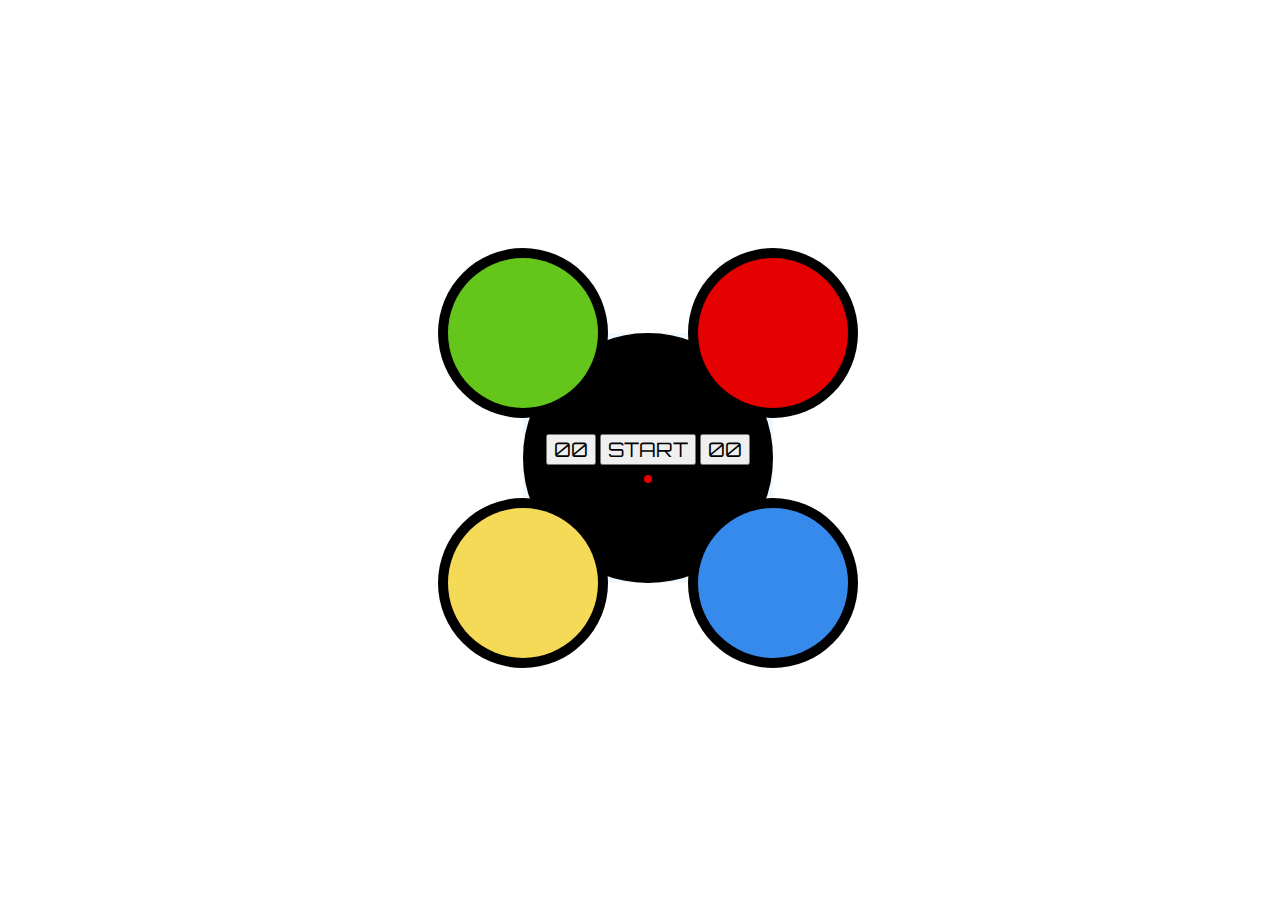
<file: index.html>
<!DOCTYPE html>
<html lang="en">

<head>
    <meta charset="UTF-8">
    <meta http-equiv="X-UA-Compatible" content="IE=edge">
    <meta name="viewport" content="width=device-width, initial-scale=1.0">
    <title>Document</title>
    <link rel="preconnect" href="https://fonts.googleapis.com">
    <link rel="preconnect" href="https://fonts.gstatic.com" crossorigin>
    <link href="https://fonts.googleapis.com/css2?family=Orbitron:wght@500&display=swap" rel="stylesheet">
    <link rel="stylesheet" href="style.css">
</head>

<body>
    <div id="main">
        <div class="top-left play-btn">
            <div id="top-left"></div>
        </div>
        <div class="top-right play-btn">
            <div id="top-right"></div>
        </div>
        <div class="bot-left play-btn">
            <div id="bot-left"></div>
        </div>
        <div class="bot-right play-btn">
            <div id="bot-right"></div>
        </div>
        <div id="result">
            <div>
                <button class="left">00</button>
                <button class="start">START</button>
                <button class="rigth">00</button>
                <div id="light" class="stop-light"></div>
            </div>
        </div>
    </div>
    <script src="script.js"></script>
</body>

</html>
</file>
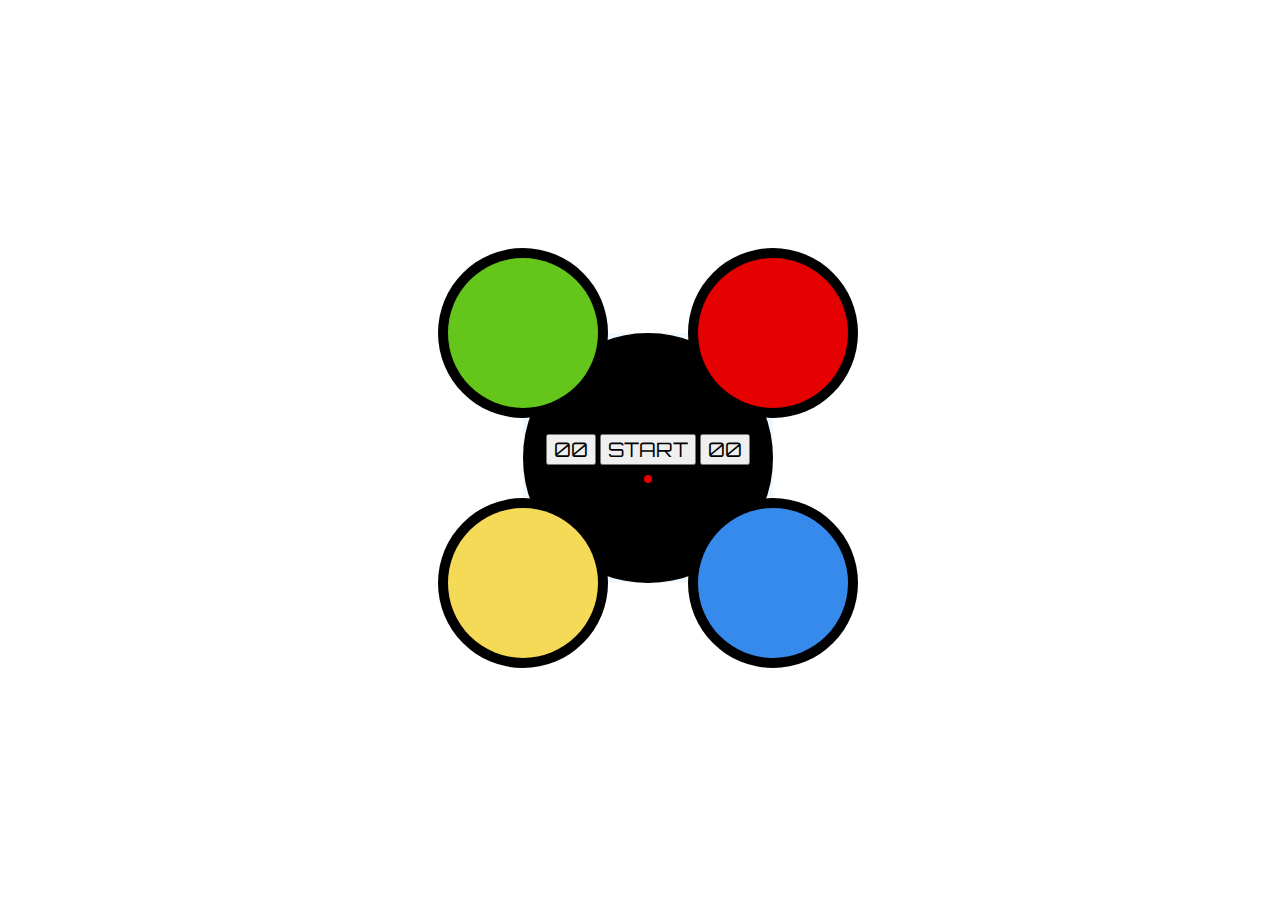
<file: assignment-02.html>
<!DOCTYPE html>
<html lang="en">

<head>
    <meta charset="UTF-8">
    <meta http-equiv="X-UA-Compatible" content="IE=edge">
    <meta name="viewport" content="width=device-width, initial-scale=1.0">
    <title>Document</title>
    <link rel="preconnect" href="https://fonts.googleapis.com">
    <link rel="preconnect" href="https://fonts.gstatic.com" crossorigin>
    <link href="https://fonts.googleapis.com/css2?family=Orbitron:wght@500&display=swap" rel="stylesheet">
    <link rel="stylesheet" href="assignment-02.css">
</head>

<body>
    <div id="main">
        <div class="top-left play-btn">
            <div id="top-left"></div>
        </div>
        <div class="top-right play-btn">
            <div id="top-right"></div>
        </div>
        <div class="bot-left play-btn">
            <div id="bot-left"></div>
        </div>
        <div class="bot-right play-btn">
            <div id="bot-right"></div>
        </div>
        <div id="result">
            <div>
                <button class="left">00</button>
                <button class="start">START</button>
                <button class="rigth">00</button>
                <div id="light" class="stop-light"></div>
            </div>
        </div>
    </div>
    <script src="assignment-02.js"></script>
</body>

</html>
</file>
<file: style.css>
:root{
    --green:#64c51b;
    --green-hover:#c3ff96;
    --red: #e50001;
    --red-hover: #ffa5a5;
    --yellow: #f5da58;
    --yellow-hover: #fdf3bf;
    --blue: #368aeb;
    --blue-hover:  #c2dcfb;
}

body{
    display: flex;
    width: 100vw;
    height: 100vh;
    justify-content: center;
    align-items: center;
    font-family: 'Orbitron', sans-serif;
}
#main{
    height: 250px;
    width: 250px;
    position: relative;
    background-color: aliceblue;
}

#result{
    width: 250px;
    height: 250px;
    background-color: black;
    position: absolute;
    top: 50%;
    left: 50%;
    transform: translate(-50%,-50%);
    border-radius: 50%;
    color: white;
    display: flex;
    justify-content: center;
    align-items: center;

}

.play-btn{
    width: 170px;
    height: 170px;
    border-radius: 50%;
    background-color: black;
    position: absolute;
    z-index: 10;
    cursor: pointer;
}

.play-btn div{
    position: absolute;
    width: 150px;
    height: 150px;
    border-radius: 50%;
    z-index: 5;
    top: 50%;
    left: 50%;
    transform: translate(-50%,-50%);
}

.top-left{
    top: 0;
    left: 0;
    transform: translate(-50%,-50%);
}
#top-left{
    background-color: var(--green);
}

.top-right{
    top: 0;
    right: 0;
    transform: translate(50%,-50%);
}

#top-right{
    background-color: var(--red);
}

.bot-left{
    bottom: 0;
    left: 0;
    transform: translate(-50%,50%);
}
#bot-left{
    background-color: var(--yellow);
}

.bot-right{
    bottom: 0;
    right: 0;
    transform: translate(50%,50%);
}
#bot-right{
    background-color: var(--blue);
}
#result button{
    font-family: 'Orbitron', sans-serif;  
    font-size: 20px;      
}


#result .left{
    font-family: 'Orbitron', sans-serif;

}

#result .start{
    font-family: 'Orbitron', sans-serif;
    cursor: pointer;
}

#result .right{
    font-family: 'Orbitron', sans-serif;
}

#light{
    width: 8px;
    height: 8px;
    border-radius: 50%;
    margin: auto;
    margin-top: 10px;
}
.start-light{
    background-color: var(--green);
}
.stop-light{
    background-color: var(--red);
}
#top-left.flash{
    background-color: var(--green-hover)!important;
}
#top-right.flash{
    background-color: var(--red-hover)!important;
}
#bot-right.flash{
    background-color: var(--blue-hover)!important;
}
#bot-left.flash{
    background-color: var(--yellow-hover)!important;
}
</file>
<file: assignment-02.css>
:root{
    --green:#64c51b;
    --green-hover:#c3ff96;
    --red: #e50001;
    --red-hover: #ffa5a5;
    --yellow: #f5da58;
    --yellow-hover: #fdf3bf;
    --blue: #368aeb;
    --blue-hover:  #c2dcfb;
}

body{
    display: flex;
    width: 100vw;
    height: 100vh;
    justify-content: center;
    align-items: center;
    font-family: 'Orbitron', sans-serif;
}
#main{
    height: 250px;
    width: 250px;
    position: relative;
    background-color: aliceblue;
}

#result{
    width: 250px;
    height: 250px;
    background-color: black;
    position: absolute;
    top: 50%;
    left: 50%;
    transform: translate(-50%,-50%);
    border-radius: 50%;
    color: white;
    display: flex;
    justify-content: center;
    align-items: center;

}

.play-btn{
    width: 170px;
    height: 170px;
    border-radius: 50%;
    background-color: black;
    position: absolute;
    z-index: 10;
    cursor: pointer;
}

.play-btn div{
    position: absolute;
    width: 150px;
    height: 150px;
    border-radius: 50%;
    z-index: 5;
    top: 50%;
    left: 50%;
    transform: translate(-50%,-50%);
}

.top-left{
    top: 0;
    left: 0;
    transform: translate(-50%,-50%);
}
#top-left{
    background-color: var(--green);
}

.top-right{
    top: 0;
    right: 0;
    transform: translate(50%,-50%);
}

#top-right{
    background-color: var(--red);
}

.bot-left{
    bottom: 0;
    left: 0;
    transform: translate(-50%,50%);
}
#bot-left{
    background-color: var(--yellow);
}

.bot-right{
    bottom: 0;
    right: 0;
    transform: translate(50%,50%);
}
#bot-right{
    background-color: var(--blue);
}
#result button{
    font-family: 'Orbitron', sans-serif;  
    font-size: 20px;      
}


#result .left{
    font-family: 'Orbitron', sans-serif;

}

#result .start{
    font-family: 'Orbitron', sans-serif;
    cursor: pointer;
}

#result .right{
    font-family: 'Orbitron', sans-serif;
}

#light{
    width: 8px;
    height: 8px;
    border-radius: 50%;
    margin: auto;
    margin-top: 10px;
}
.start-light{
    background-color: var(--green);
}
.stop-light{
    background-color: var(--red);
}
#top-left.flash{
    background-color: var(--green-hover)!important;
}
#top-right.flash{
    background-color: var(--red-hover)!important;
}
#bot-right.flash{
    background-color: var(--blue-hover)!important;
}
#bot-left.flash{
    background-color: var(--yellow-hover)!important;
}
</file>
